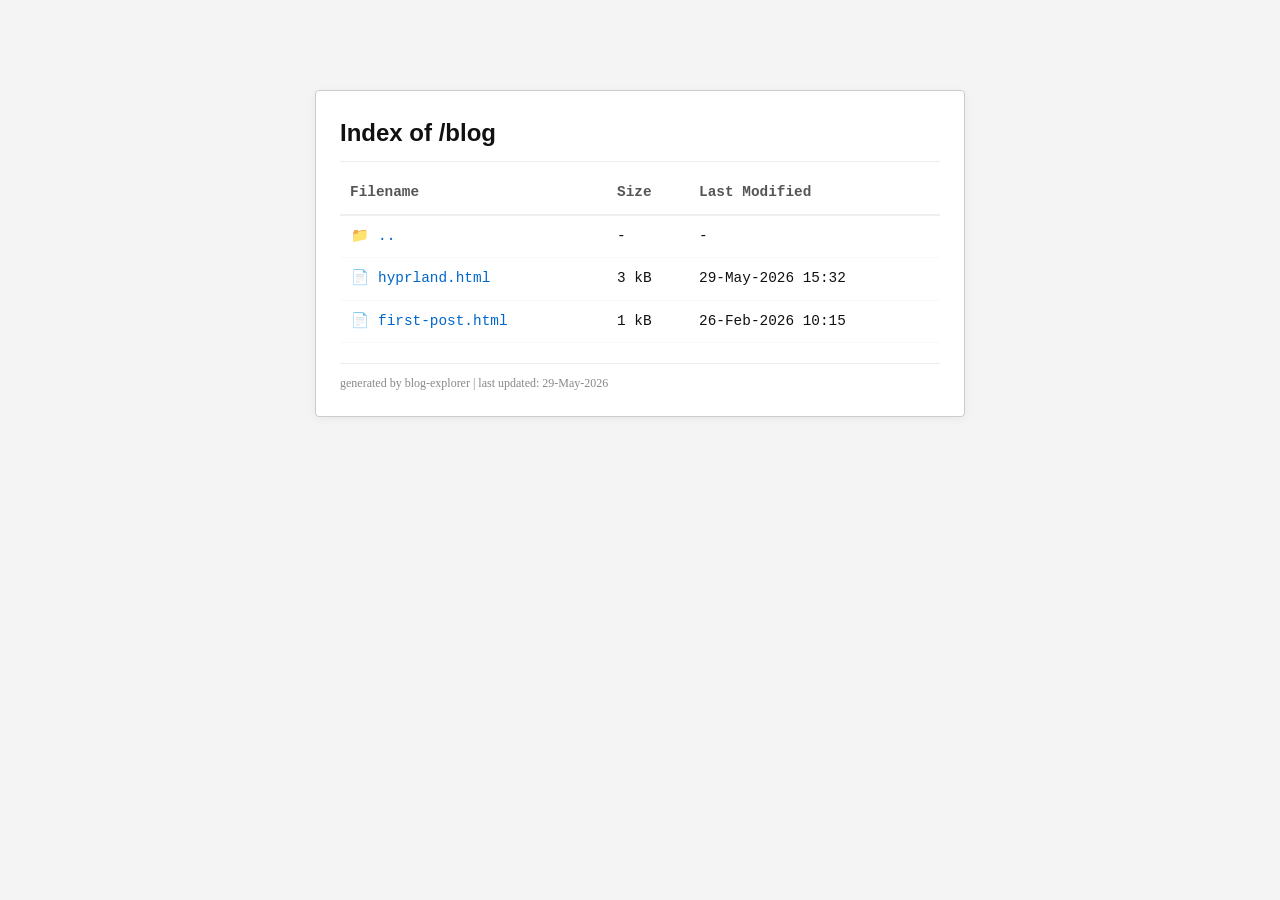
<file: blog/index.html>
<!DOCTYPE html>
<html lang="en">
<head>
    <meta charset="UTF-8">
    <meta name="viewport" content="width=device-width, initial-scale=1.0">
    <title>Index of /blog</title>
    <link rel="stylesheet" href="../style.css">
    <style>
        /* Specific styles to mimic the "Index of" directory look */
        body {
            background-color: #f4f4f4;
            display: flex;
            justify-content: center;
            padding: 50px 20px;
        }

        .directory-wrapper {
            background: #ffffff;
            border: 1px solid #ccc;
            border-radius: 4px;
            width: 100%;
            max-width: 900px;
            padding: 24px;
            box-shadow: 0 2px 10px rgba(0,0,0,0.05);
        }

        h1 {
            font-family: sans-serif;
            font-size: 1.5rem;
            margin-top: 0;
            border-bottom: 1px solid #eee;
            padding-bottom: 10px;
        }

        table {
            width: 100%;
            border-collapse: collapse;
            font-family: 'Courier New', Courier, monospace; /* Monospace for the dev look */
            font-size: 0.9rem;
        }

        th {
            text-align: left;
            border-bottom: 2px solid #eee;
            padding: 10px;
            color: #555;
        }

        td {
            padding: 10px;
            border-bottom: 1px solid #f9f9f9;
        }

        /* Folder/File Icon Styles */
        .icon {
            display: inline-block;
            width: 20px;
            margin-right: 8px;
            text-align: center;
        }

        a {
            color: #0066cc;
            text-decoration: none;
        }

        a:hover {
            text-decoration: underline;
        }

        .footer {
            margin-top: 20px;
            padding-top: 10px;
            border-top: 1px solid #eee;
            font-size: 0.75rem;
            color: #888;
        }
    </style>
</head>
<body>

<div class="directory-wrapper">
    <h1>Index of /blog</h1>

    <table>
        <thead>
            <tr>
                <th>Filename</th>
                <th>Size</th>
                <th>Last Modified</th>
            </tr>
        </thead>
        <tbody>
            <tr>
                <td><span class="icon">📁</span><a href="../index.html">..</a></td>
                <td>-</td>
                <td>-</td>
            </tr>
            <tr>
                <td><span class="icon">📄</span><a href="hyprland.html">hyprland.html</a></td>
                <td>3 kB</td>
                <td>29-May-2026 15:32</td>
            </tr>
            <tr>
                <td><span class="icon">📄</span><a href="first-post.html">first-post.html</a></td>
                <td>1 kB</td>
                <td>26-Feb-2026 10:15</td>
            </tr>
        </tbody>
    </table>

    <div class="footer">
        generated by blog-explorer | last updated: 29-May-2026
    </div>
</div>

</body>
</html>
</file>
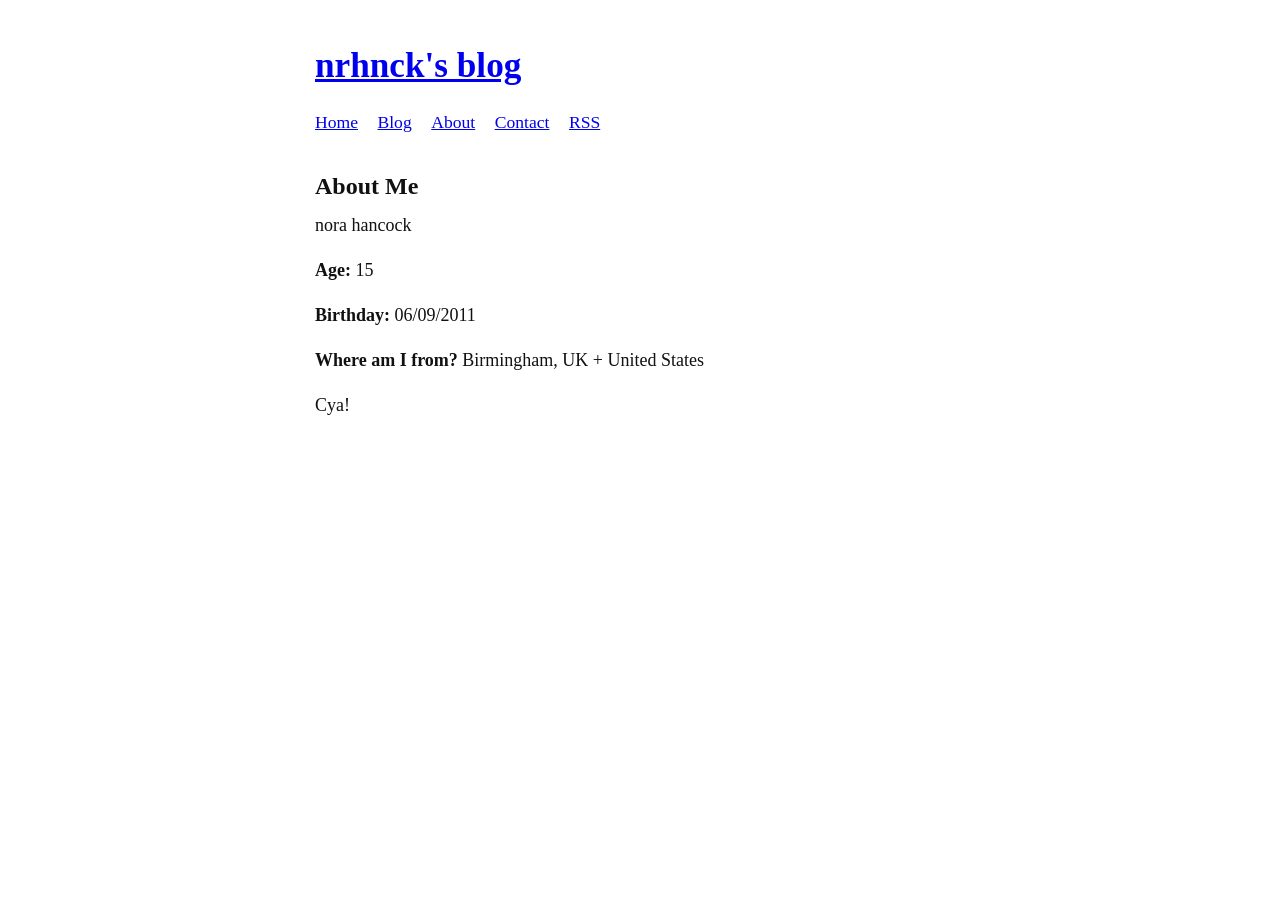
<file: about.html>
<!DOCTYPE html>
<html lang="en">
<head>
    <meta charset="UTF-8">
    <meta name="viewport" content="width=device-width, initial-scale=1.0">
    <title>about me | nrhnck's blog</title>
    <link rel="stylesheet" href="style.css">
</head>
<body>

    <header>
        <h1><a href="/website" class="site-title">nrhnck's blog</a></h1>
        <nav class="links">
            <a href="/website">Home</a>
            <a href="/website/blog/blog.html">Blog</a>
            <a href="/website/about.html">About</a>
            <a href="/website/contact.html">Contact</a>
            <a href="/website/feed.xml">RSS</a>
        </nav>
    </header>

    <main class="content">
        <article class="page">
            
            <section class="page-header">
                <h2>About Me</h2>
                <p class="meta-info">nora hancock</p>
            </section>
            
            <section class="page-content">
                <p><strong>Age:</strong> 15</p>
                <p><strong>Birthday:</strong> 06/09/2011</p>
                <p><strong>Where am I from?</strong> Birmingham, UK + United States</p>
                
                <p>Cya!</p>
            </section>

        </article>
    </main>

</body>
</html>
</file>
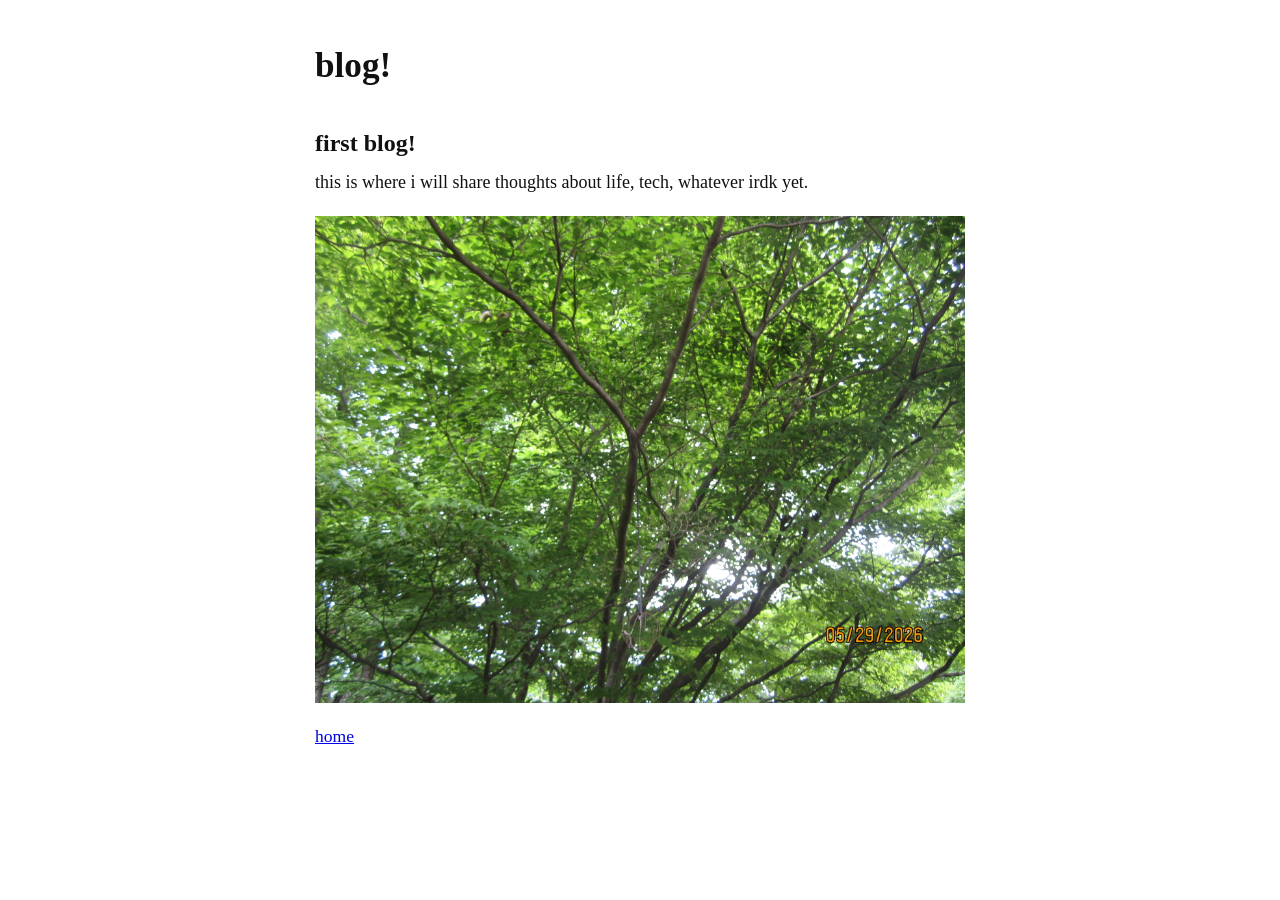
<file: blog.html>
<!DOCTYPE html>
<html lang="en">
<head>
    <meta charset="GMT-5">
    <meta name="viewport" content="width=device-width, initial-scale=1.0">
    <title>blog</title>
    <link rel="stylesheet" href="style.css">
</head>
<body>

<header>
<h1>blog!</h1>
</header>
<section class="blog-post">
    <div class="blog-text">
        <h2>first blog!</h2>
       <p>this is where i will share thoughts about life, tech, whatever irdk yet.</p>
    </div>
    <div class="blog-image">
        <img src="images/tree-bro.jpg" alt="blog-image">
    </div>
</section>
<nav class="links">
    <a href="index.html">home</a>
</nav>
<script src="script.js"></script>

   
</body>
</html>
</file>
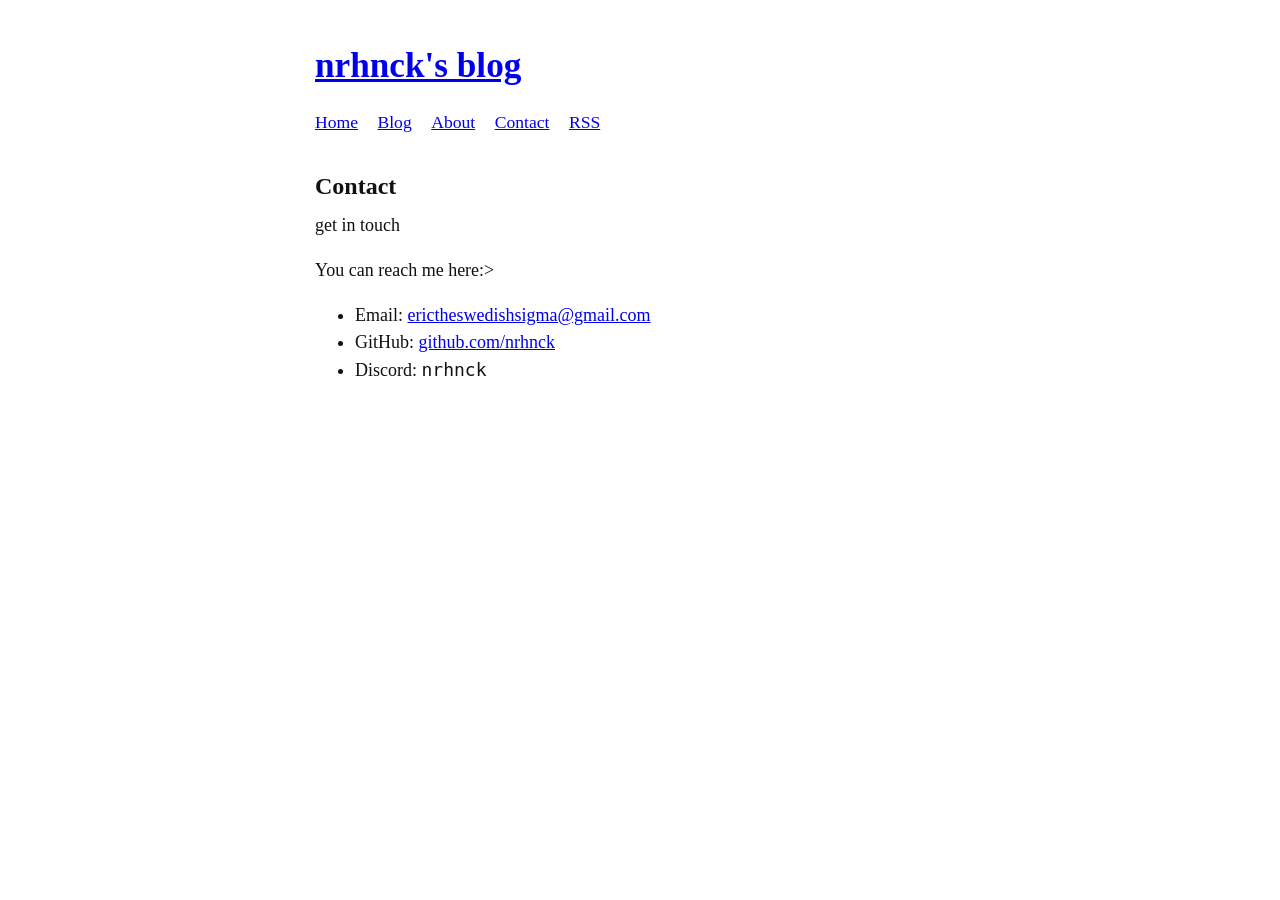
<file: contact.html>
<!DOCTYPE html>
<html lang="en">
<head>
    <meta charset="UTF-8">
    <meta name="viewport" content="width=device-width, initial-scale=1.0">
    <title>Contact | nora's blog</title>
    <link rel="stylesheet" href="style.css">
</head>
<body>

    <header>
        <h1><a href="/website" class="site-title">nrhnck's blog</a></h1>
        <nav class="links">
            <a href="/website">Home</a>
            <a href="/website/blog.html">Blog</a>
            <a href="/website/about.html">About</a>
            <a href="/website/contact.html">Contact</a>
            <a href="/website/feed.xml">RSS</a>
        </nav>
    </header>

    <main class="content">
        <article class="page">
            
            <section class="page-header">
                <h2>Contact</h2>
                <p class="meta-info">get in touch</p>
            </section>
            
            <section class="page-content">
                <p>You can reach me here:></p>
                <ul>
                    <li>Email: <a href="mailto:erictheswedishsigma@gmail.com">erictheswedishsigma@gmail.com</a></li>
                    <li>GitHub: <a href="https://github.com/nrhnck" target="_blank" rel="noopener noreferrer">github.com/nrhnck</a></li>
                    <li>Discord: <code>nrhnck</code></li>
                </ul>
            </section>

        </article>
    </main>

</body>
</html>
</file>
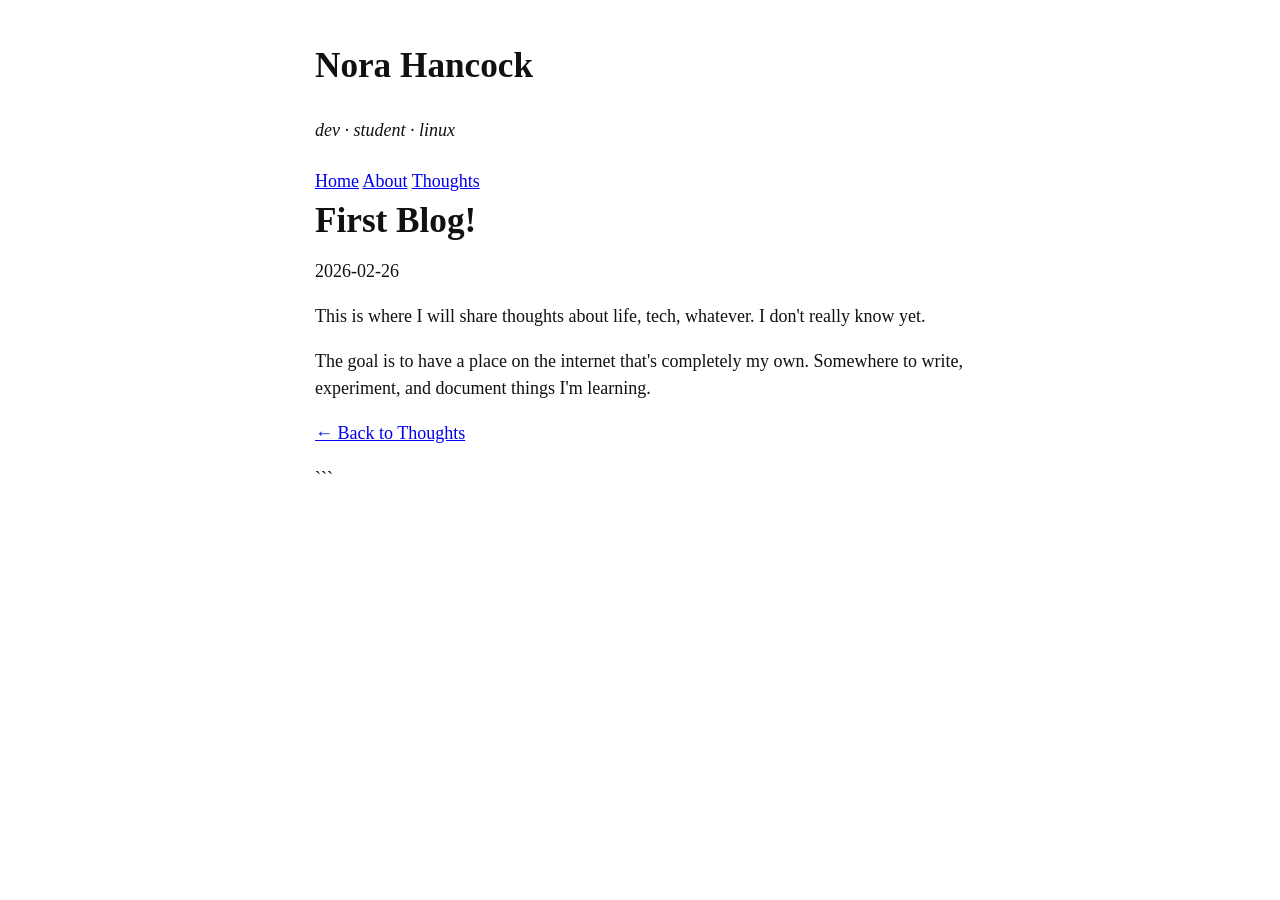
<file: blog/posts/first-post.html>
<!DOCTYPE html>
<html lang="en">
<head>
    <meta charset="UTF-8">
    <meta name="viewport" content="width=device-width, initial-scale=1.0">
    <title>First Blog!</title>
    <link rel="stylesheet" href="../../style.css">
</head>
<body>

<div class="layout">

    <aside class="sidebar">
        <h1>Nora Hancock</h1>

        <p class="tagline">
            dev · student · linux
        </p>

        <nav>
            <a href="../../index.html">Home</a>
            <a href="../../about.html">About</a>
            <a href="../blog.html">Thoughts</a>
        </nav>
    </aside>

    <main class="content">

        <article class="page">

            <header class="page-header">
                <h1>First Blog!</h1>
                <p class="meta">2026-02-26</p>
            </header>

            <section class="page-content">

                <p>
                    This is where I will share thoughts about life, tech,
                    whatever. I don't really know yet.
                </p>

                <p>
                    The goal is to have a place on the internet that's
                    completely my own. Somewhere to write, experiment,
                    and document things I'm learning.
                </p>

            </section>

        </article>

        <p class="back-link">
            <a href="../blog.html">← Back to Thoughts</a>
        </p>

    </main>

</div>

</body>
</html>
```
</file>
<file: style.css>
/* --- Global & Layout Settings --- */
body {
    background: #ffffff;
    color: #111111;
    font-family: "Times New Roman", Times, serif;
    font-size: 18px;
    line-height: 1.5;
    max-width: 650px; /* Narrower column for classic blog readability */
    margin: 40px auto; /* Adds breathing room at the top and bottom */
    padding: 0 20px;
}

/* --- Typography & Links --- */
h1 {
    font-size: 2.2rem;
    margin: 0 0 10px 0;
}

h2 {
    font-size: 1.5rem;
    margin-top: 2rem;
    margin-bottom: 0.5rem;
}

p {
    margin: 0 0 1em 0;
}

/* Authentic browser-default colors for that raw web vibe */
a {
    color: #0000ee; 
    text-decoration: underline;
}

a:visited {
    color: #551a8b;
}

a:hover {
    color: #0000ee;
}

/* --- Navigation Links --- */
.links {
    margin: 1rem 0 2rem 0;
}

.links a {
    margin-right: 15px;
    font-size: 1.1rem;
}

/* --- Images --- */
img {
    max-width: 100%;
    height: auto;
    display: block;
    margin: 20px 0;
}

/* Removed floats so images and text stack cleanly like the screenshot */
.about-image img,
.blog-image img,
.hero {
    width: 100%; 
    max-width: 100%;
}

/* --- Decorative Elements --- */
hr {
    border: none;
    border-top: 1px solid #cccccc; /* Softer gray line instead of harsh black */
    margin: 2.5rem 0;
}

.tagline {
    font-style: italic;
    margin: 1.5rem 0;
}

/* --- Form / Newsletter Styling --- */
input[type="email"] {
    font-family: inherit;
    font-size: 0.95rem;
    width: 250px;
    padding: 6px;
    border: 1px solid #777777;
    background-color: #f9f9f9;
    display: block;
    margin-bottom: 8px;
}

button {
    font-family: inherit;
    font-size: 0.9rem;
    padding: 4px 12px;
    background-color: #efefef;
    border: 1px solid #777777;
    cursor: pointer;
}

button:hover {
    background-color: #e5e5e5;
}
</file>
